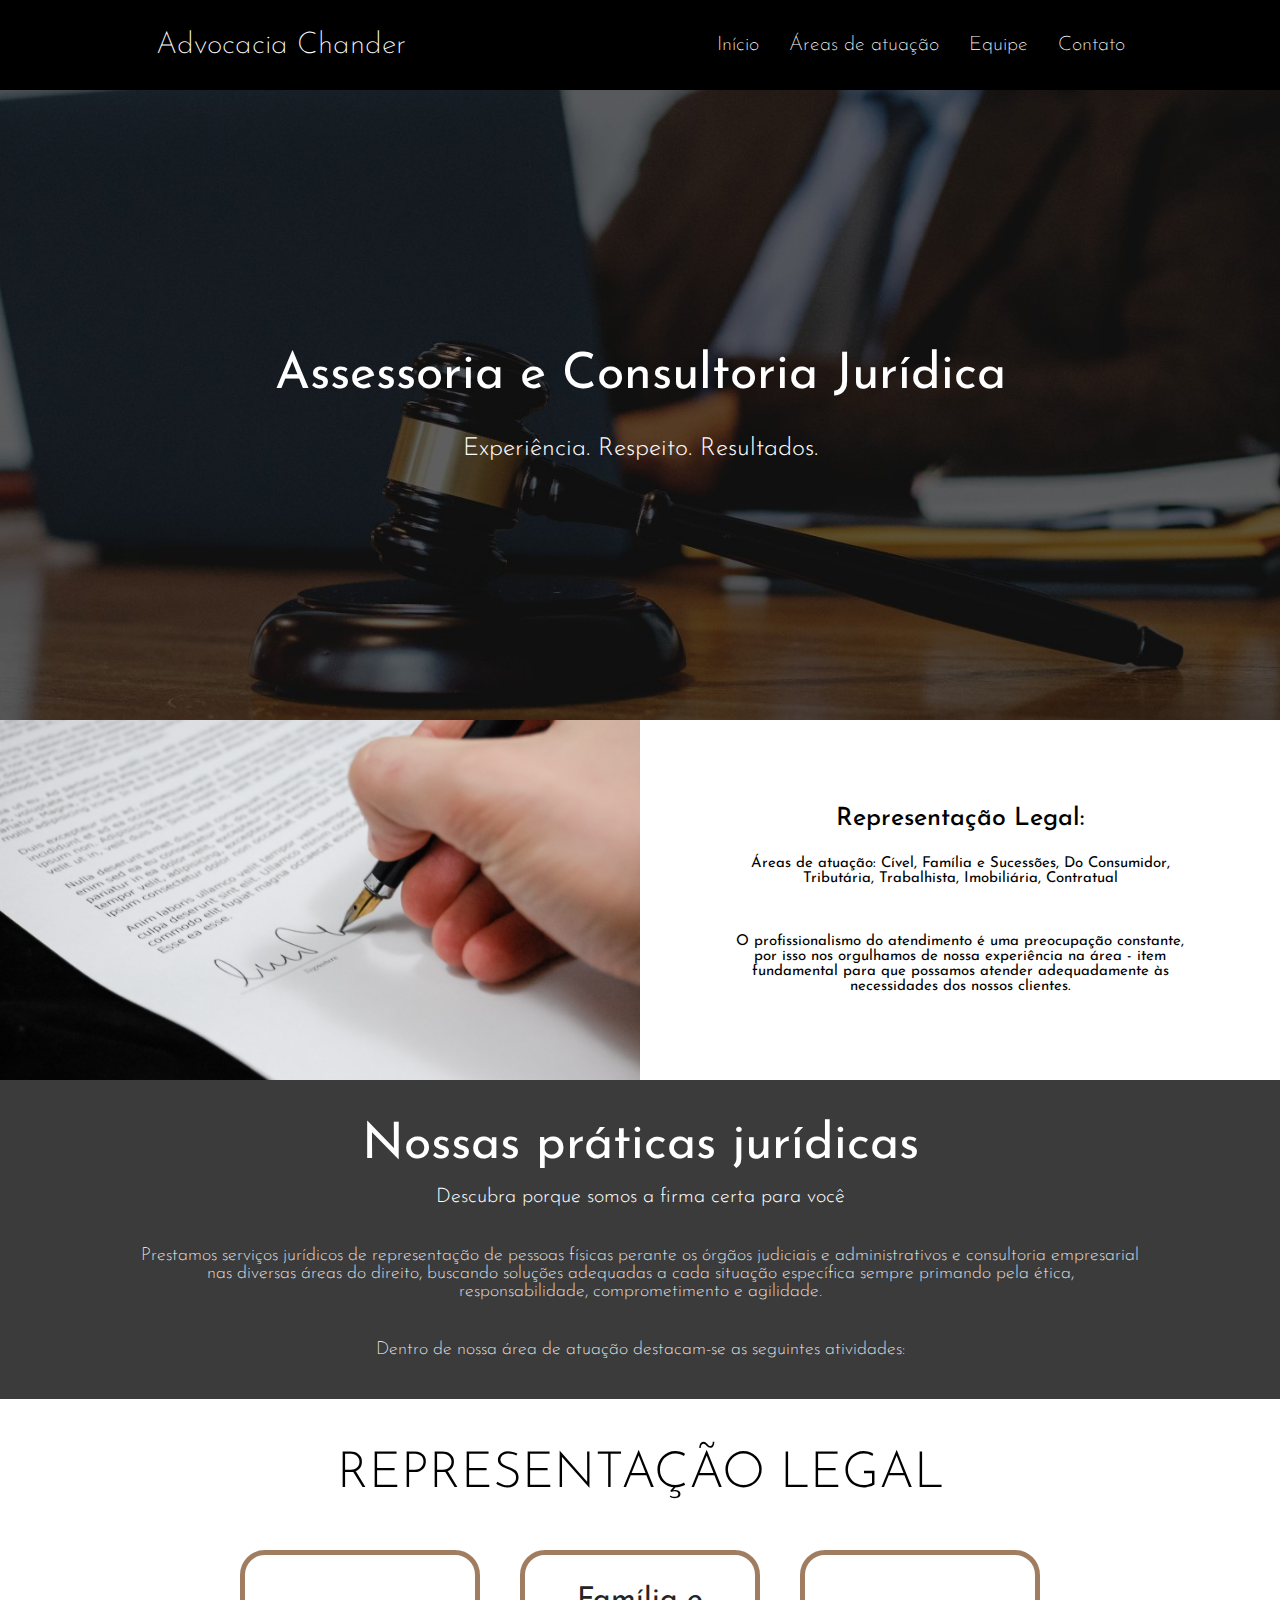
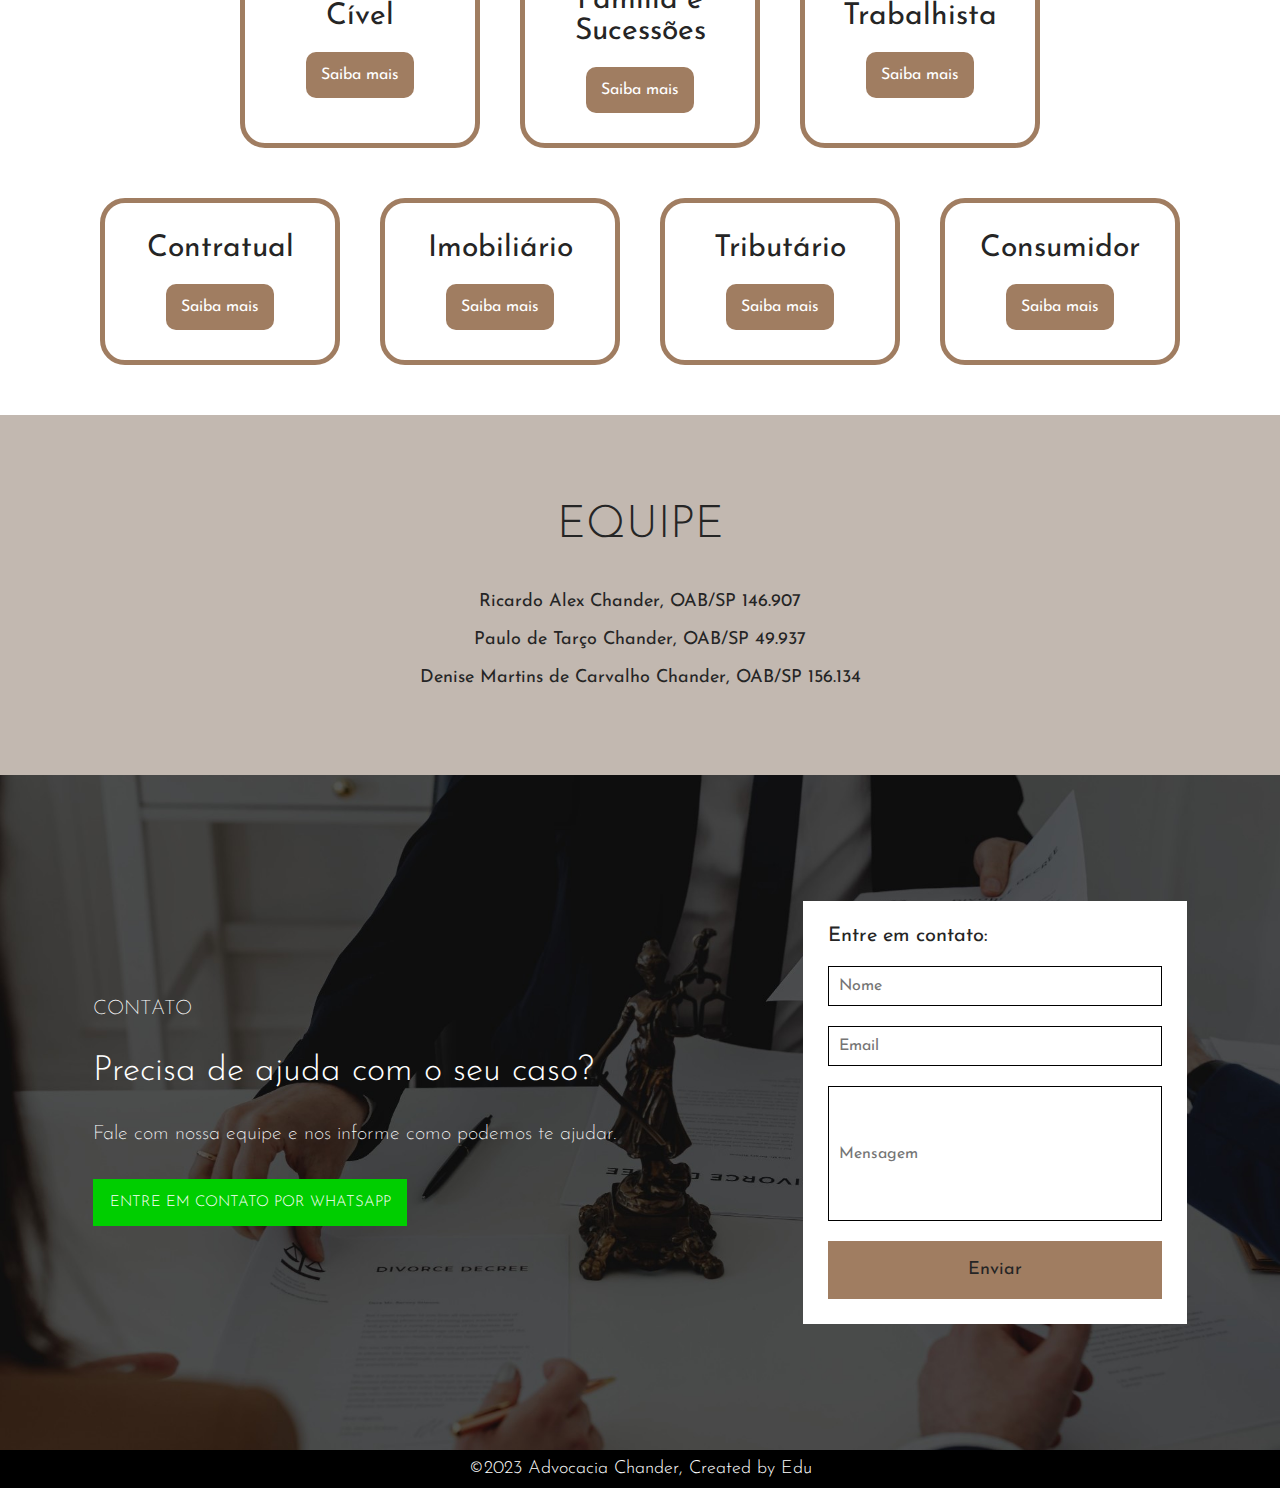
<file: index.html>
<!DOCTYPE html>
<html lang="pt-br">
<head>
    <meta charset="UTF-8">
    <meta http-equiv="X-UA-Compatible" content="IE=edge">
    <meta name="viewport" content="width=device-width, initial-scale=1.0">
    <link rel="stylesheet" href="style.css">
    <title>Advocacia Chander</title>
</head>
<body>
    <div id="hd-bg">
        <header>
            <a href="#" id="logo">Advocacia Chander</a>

            <nav>
                <ul>
                    <li><a href="#">Início</a></li>
                    <li><a href="#card-sec">Áreas de atuação</a></li>
                    <li><a href="#equipe">Equipe</a></li>
                    <li><a href="#contato">Contato</a></li>
                </ul>
            </nav>
        </header>
    </div>

    <section id="sub-title">
        <div id="sub">
            <h2>Assessoria e Consultoria Jurídica</h2>
            <p>Experiência. Respeito. Resultados.</p>
        </div>
    </section>

    <section id="dv-1">
        <div id="dv-1-pic">
        </div>

        <div id="dv-1-txt">
            <div>
                <h3>Representação Legal:</h3>
                <p>Áreas de atuação: Cível, Família e Sucessões, Do Consumidor, Tributária, Trabalhista, Imobiliária, Contratual</p>
            </div>
            <p>O profissionalismo do atendimento é uma preocupação constante, por isso nos orgulhamos de nossa experiência na área - item fundamental para que possamos atender adequadamente às necessidades dos nossos clientes.</p>
        </div>
    </section>


    <section id="dv-2">
        <div>
            <h2>Nossas práticas jurídicas</h2>
            <h4>Descubra porque somos a firma certa para você</h4>
        </div>
        <p>Prestamos serviços jurídicos de representação de pessoas físicas perante os órgãos judiciais e administrativos e consultoria empresarial nas diversas áreas do direito, buscando soluções adequadas a cada situação específica sempre primando pela ética, responsabilidade, comprometimento e agilidade.</p>
        <p>Dentro de nossa área de atuação destacam-se as seguintes atividades:</p>
    </section>

    <section id="card-sec">

        <h5>REPRESENTAÇÃO LEGAL</h5>

        <div id="card-cont-1">
            <div class="card" id="civel">
                <h3>Cível</h3>
                <span><a href="civel.html">Saiba mais</a></span>
            </div>
    
            <div class="card" id="fms">
                <h3>Família	e Sucessões</h3>
                <span><a href="familia_e_sucessoes.html">Saiba mais</a></span>
            </div>
    
            <div class="card" id="trab">
                <h3>Trabalhista</h3>
                <span><a href="trabalhista.html">Saiba mais</a></span>
            </div>
        </div>

        <div id="card-cont-2">
            <div class="card" id="contrat">
                <h3>Contratual</h3>
                <span><a href="contratual.html">Saiba mais</a></span>
            </div>
    
            <div class="card" id="imob">
                <h3>Imobiliário</h3>
                <span><a href="imobiliario.html">Saiba mais</a></span>
            </div>
    
            <div class="card" id="tribu">
                <h3>Tributário</h3>
                <span><a href="tributario.html">Saiba mais</a></span>
            </div>
    
            <div class="card" id="consu">
                <h3>Consumidor</h3>
                <span><a href="consumidor.html">Saiba mais</a></span>
            </div>
        </div>
    </section>


    <section id="equipe">
        <h2>EQUIPE</h2>
        <div id="names">
            <p><span>Ricardo Alex Chander</span>, OAB/SP 146.907</p>
            <p><span>Paulo de Tarço Chander</span>, OAB/SP 49.937</p>
            <p><span>Denise Martins de Carvalho Chander</span>, OAB/SP 156.134</p>
        </div>
    </section>

    <section id="contato">
        <div id="contato-1">
            <p>CONTATO</p>
            <h2>Precisa de ajuda com o seu caso?</h2>
            <p id="contato-parag">Fale com nossa equipe e nos informe como podemos te ajudar.</p>
            <a href="#">ENTRE EM CONTATO POR WHATSAPP</a>
        </div>

        <form action="#" id="contato-2">
            <p>Entre em contato:</p>
            <input type="text" name="" id="" placeholder="Nome">
            <input type="text" name="" id="" placeholder="Email">
            <input type="text" name="" id="msg" placeholder="Mensagem">
            <button>Enviar</button>
        </form>
    </section>

    <footer>
        <p>&copy;2023 Advocacia Chander, Created by Edu</p>
    </footer>

</body>
</html>
</file>
<file: style.css>
@import url('https://fonts.googleapis.com/css2?family=Josefin+Sans:ital,wght@0,100;0,200;0,300;0,400;0,500;0,600;0,700;1,100;1,200;1,300;1,400;1,500;1,600;1,700&display=swap');

*{
    margin: 0;
    padding: 0;
    box-sizing: border-box;
}


html{
    scroll-behavior: smooth;
}

body{
    font-family: 'Josefin Sans';
}


#hd-bg{
    background-color: #000000;

    width: 100%;
    height: 10vh;
}

header{
    width: 100%;
    height: 100%;

    display: flex;
    flex-direction: row;
    align-items: center;
    justify-content: space-around;
}

#logo{
    font-size: 30px;
    font-weight: 200;
    color: #ffffff;
    text-decoration: none;
}

nav ul{
    display: flex;
    flex-direction: row;
    gap: 30px;
}

nav ul li{
    list-style: none;
}

nav ul li a{
    color: #ffffff;
    text-decoration: none;
    font-weight: 200;
    font-size: 20px;
}

nav ul li a:hover{
    font-weight: 300;
}



#sub-title{
    width: 100%;
    height: 70vh;

    background-image: url(wallpaper.jpg);
    background-size: cover;
    background-position: bottom;
    background-attachment: fixed;
}

#sub{
    text-align: center;
    width: 100%;
    height: 100%;

    display: flex;
    flex-direction: column;
    align-items: center;
    justify-content: center;

    gap: 35px;
}

#sub h2{
    color: #ffffff;
    font-size: 50px;
    font-weight: 400;
}

#sub p{
    color: #ffffff;
    font-size: 25px;
    font-weight: 300;
}



#dv-1{
    width: 100%;
    height: 40vh;

    display: flex;
}

#dv-1 > div{
    width: 50%;
}

#dv-1-pic{
    background-image: url(pic1.jpg);
    background-position: center;
    background-size: cover;
}

#dv-1-txt{

    display: flex;
    flex-direction: column;
    justify-content: center;
    text-align: center;
    align-items: center;
    gap: 48px;
}

#dv-1-txt div h3{
    font-size: 25px;
    font-weight: 500;

    margin-bottom: 25px;
}

#dv-1-txt div{
    display: flex;
    flex-direction: column;
    justify-content: center;
    text-align: center;
    align-items: center;
}

#dv-1-txt p{
    width: 70%;
    font-size: 15px;
}


#dv-2{
    background-color: #3b3b3b;
    color: #ffffff;

    width: 100%;

    display: flex;
    flex-direction: column;
    justify-content: center;
    gap: 40px;

    padding: 40px 140px;
    text-align: center;
}

#dv-2 div{
    display: flex;
    flex-direction: column;
    gap: 16px;
}

#dv-2 h2{
    font-size: 50px;
    font-weight: 400;
}

#dv-2 h4{
    font-weight: 300;
    font-size: 20px;
}

#dv-2 p{
    font-weight: 200;
    font-size: 18px;
}

#card-sec{
    
    width: 100%;

    display: flex;
    flex-direction: column;
    align-items: center;
    gap: 50px;

    padding: 50px 0px;
}

#card-sec h5{
    color: #000000;
    font-size: 50px;
    font-weight: 300;
}

#card-cont-1{
    display: flex;
    gap: 40px;
}

#card-cont-2{
    display: flex;
    gap: 40px;
}

.card{
    background-color: #ffffff;
    border: 5px #a07d61 solid;
    border-radius: 25px;

    text-align: center;

    width: 240px;

    display: flex;
    flex-direction: column;
    justify-content: center;
    align-items: center;
    gap: 20px;

    padding: 30px;
}

.card h3{
    font-weight: 400;
    font-size: 30px;
    color: #252525;
}

.card span{
    padding: 15px;

    border-radius: 10px;

    background-color: #a07d61;

    transition: 0.3s;
}

.card span a{
    text-decoration: none;
    color: #ffffff;
}

.card span:hover{
    transition: 0.3s;

    background-color: #be9471;
}


#equipe{
    width: 100%;
    height: 40vh;

    background-color: #c2b8b0;

    color: #252525;

    text-align: center;


    display: flex;
    flex-direction: column;
    align-items: center;
    justify-content: center;
    gap: 45px;
}

#equipe h2{
    font-size: 45px;
    font-weight: 300;
}

#names{
    display: flex;
    flex-direction: column;
    align-items: center;
    gap: 20px;
}

#names p{
    font-size: 18px;
}


#contato{
    width: 100%;
    height: 75vh;

    background-image: url(contact.jpg);
    background-size: cover;
    background-position: center;

    color: #ffffff;

    display: flex;
    flex-direction: row;
    align-items: center;
    justify-content: space-around;
}

#contato-1{
    display: flex;
    flex-direction: column;
    gap: 35px;
}

#contato-1 p{
    font-size: 20px;
    font-weight: 200;
}

#contato-parag{
    font-size: 18px;
    font-weight: 200;
}

#contato-1 h2{
    font-size: 35px;
    font-weight: 300;
}

#contato-1 a{
    font-size: 15px;
    font-weight: 300;
    text-align: center;
    padding: 16px;
    background-color: #00ce00;
    width: 60%;
    text-decoration: none;
    color: #ffffff;
    transition: 0.3s;
}

#contato-1 a:hover{
    background-color: #00a300;
    transition: 0.3s;
}

form{
    color: #252525;
    padding: 25px;

    background-color: #ffffff;

    width: 30%;
    display: flex;
    flex-direction: column;
    gap: 20px;
}

form p{
    font-size: 20px;
    font-weight: 400;
}

form input{
    outline: 0;

    padding: 10px;
    font-size: 16px;

    border: black 1px solid;

    font-family: 'Josefin Sans';

    width: 100%;
    height: 40px;

    background-color: #ffffff77;
}

#msg{
    padding: 10px;
    font-size: 16px;

    border: black 1px solid;

    font-family: 'Josefin Sans';

    width: 100%;
    height: 135px;

    background-color: #ffffff77;
}

button{
    padding: 20px;
    background-color: #a07d61;
    font-family: 'Josefin Sans';
    font-size: 18px;
    outline: 0;
    border: none;
    color: #252525;
    transition: 0.3s;
}

button:hover{
    background-color: #be9471;
    transition: 0.3s;
}

footer{
    background-color: #000000;
    padding: 10px;
    color: #ffffff;
    text-align: center;
    font-size: 18px;
    font-weight: 300;
}


@media (max-width: 850px){
    header{
        width: 100%;
        height: 100%;
    
        display: flex;
        align-items: center;
        flex-direction: column;
    }

    #hd-bg{
        width: 100%;
        height: 20vh;
    }
}


@media (max-width: 650px){
    #sub-title{
        width: 100%;
        height: 80vh;
    
        background-image: url(wallpaper_mobile.jpg);
        background-size: cover;
        background-position: center;
        background-attachment: fixed;
    }
}

@media (max-width: 1160px){
    #dv-1{
        width: 100%;
        height: 100vh;
    
        display: flex;
        flex-direction: column-reverse;
    }

    #dv-1 > div{
        width: 100%;
        height: 50%;
    }
    
    #dv-1-pic{
        background-image: url(pic1.jpg);
        background-position: center;
        background-size: cover;
    }
    
    #dv-1-txt{
    
        display: flex;
        flex-direction: column;
        justify-content: center;
        text-align: center;
        align-items: center;
        gap: 48px;
    }
    
    #dv-1-txt div h3{
        font-size: 25px;
        font-weight: 500;
    
        margin-bottom: 25px;
    }
    
    #dv-1-txt div{
        display: flex;
        flex-direction: column;
        justify-content: center;
        text-align: center;
        align-items: center;
    }

    #card-sec{
        width: 100%;
    
        display: flex;
        flex-direction: column;
        align-items: center;
        gap: 50px;

        text-align: center;
        padding: 50px 0px;
    }
    
    #card-sec h5{
        color: #000000;
        font-size: 50px;
        font-weight: 300;
    }
    
    #card-cont-1{
        display: flex;
        justify-content: center;
        flex-wrap: wrap-reverse;
        gap: 40px;
    }
    
    #card-cont-2{
        display: flex;
        justify-content: center;
        flex-wrap: wrap;
        gap: 40px;
    }
    
    .card{
        background-color: #ffffff;
        border: 5px #a07d61 solid;
        border-radius: 25px;
    
        text-align: center;
    
        width: 240px;
    
        display: flex;
        flex-direction: column;
        justify-content: center;
        align-items: center;
        gap: 20px;
    
        padding: 30px;
    }
    
    .card h3{
        font-weight: 400;
        font-size: 30px;
        color: #252525;
    }
    
    .card span{
        padding: 15px;
    
        border-radius: 10px;
    
        background-color: #a07d61;
    
        transition: 0.3s;
    }
    
    .card span a{
        text-decoration: none;
        color: #ffffff;
    }
    
    .card span:hover{
        transition: 0.3s;
    
        background-color: #be9471;
    }
}

@media (max-width: 1000px){
    #dv-2{
        background-color: #3b3b3b;
        color: #ffffff;
    
        width: 100%;
    
        display: flex;
        flex-direction: column;
        justify-content: center;
        gap: 40px;
    
        padding: 40px;
        text-align: center;
    }
}


@media (max-width: 1195px){
    #contato{
        width: 100%;
        height: 100%;
    
        background-image: url(contact.jpg);
        background-size: cover;
        background-position: center;
    
        color: #ffffff;
    
        display: flex;
        flex-direction: column;
        align-items: center;
        gap: 40px;
        justify-content: space-around;
        
        padding: 40px 0px;
    }
    
    #contato-1{
        display: flex;
        flex-direction: column;
        width: 70%;
        gap: 35px;
    }
    
    #contato-1 p{
        font-size: 20px;
        font-weight: 200;
    }
    
    #contato-parag{
        font-size: 18px;
        font-weight: 200;
    }
    
    #contato-1 h2{
        font-size: 35px;
        font-weight: 300;
    }
    
    #contato-1 a{
        font-size: 15px;
        font-weight: 300;
        text-align: center;
        padding: 16px;
        background-color: #00ce00;
        width: 335px;
        text-decoration: none;
        color: #ffffff;
        transition: 0.3s;
    }
    
    #contato-1 a:hover{
        background-color: #00a300;
        transition: 0.3s;
    }

    form{
        color: #252525;
        padding: 25px;
    
        background-color: #ffffff;
    
        width: 70%;
        display: flex;
        flex-direction: column;
        gap: 20px;
    }
    
    form p{
        font-size: 20px;
        font-weight: 400;
    }
    
    form input{
        outline: 0;
    
        padding: 10px;
        font-size: 16px;
    
        border: black 1px solid;
    
        font-family: 'Josefin Sans';
    
        width: 100%;
        height: 40px;
    
        background-color: #ffffff77;
    }
    
    #msg{
        padding: 10px;
        font-size: 16px;
    
        border: black 1px solid;
    
        font-family: 'Josefin Sans';
    
        width: 100%;
        height: 135px;
    
        background-color: #ffffff77;
    }
    
    button{
        padding: 20px;
        background-color: #a07d61;
        font-family: 'Josefin Sans';
        font-size: 18px;
        outline: 0;
        border: none;
        color: #252525;
        transition: 0.3s;
    }
    
    button:hover{
        background-color: #be9471;
        transition: 0.3s;
    }
}
</file>
